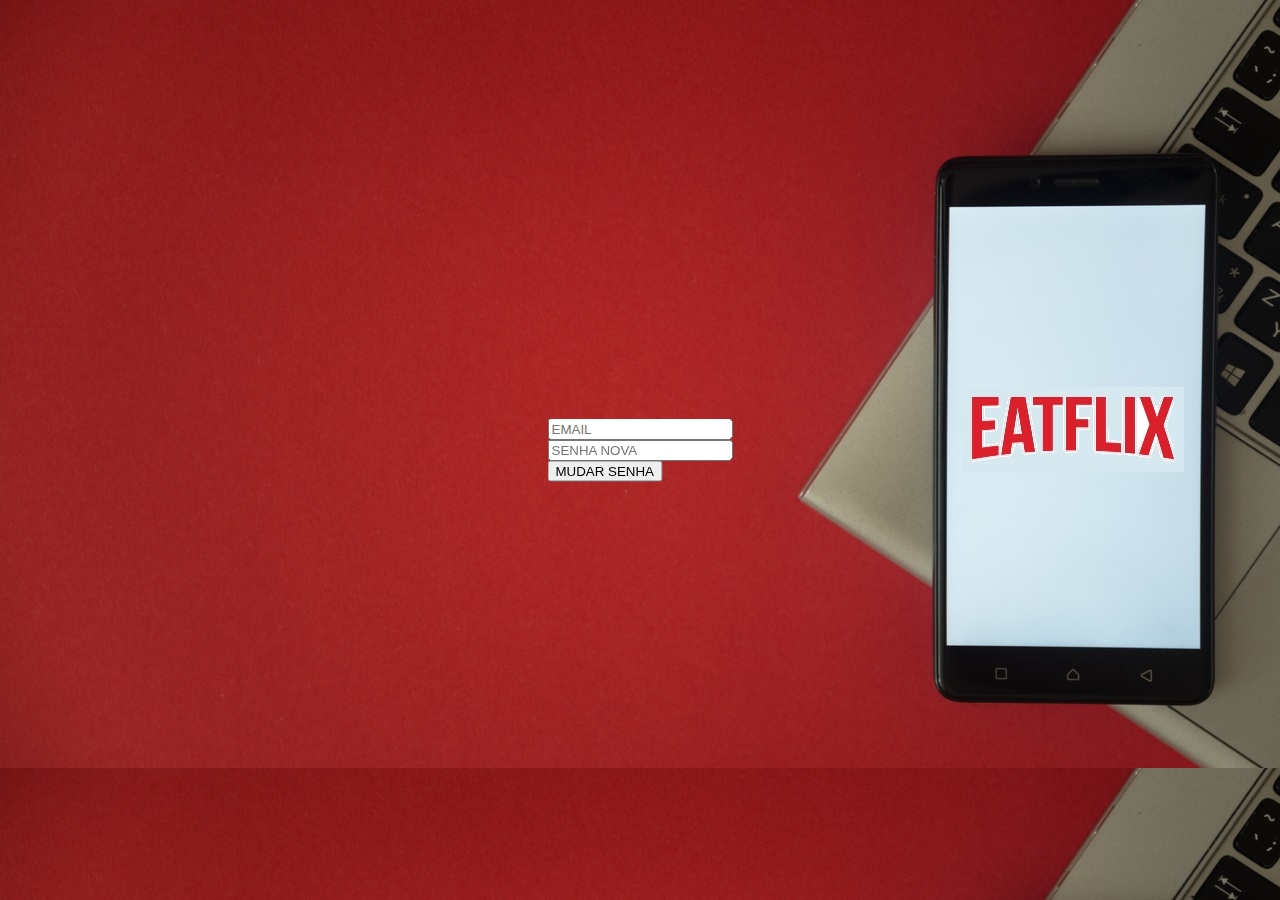
<file: forgotpass.html>
<!DOCTYPE html>
<html lang="en">

<head>
    <meta charset="UTF-8">
    <meta name="viewport" content="width=device-width, initial-scale=1.0">
    <link rel="icon" type="image/png" href="public/images/favicon.ico">
    <link rel="stylesheet" media="screen" href="https://fontlibrary.org/face/bebas" type="text/css" />
    <link rel="stylesheet" href="style.css">
    <title>Login</title>
</head>

<body>

    <div id="logindiv" style="position: fixed;top: 50%;left: 50%;transform: translate(-50%, -50%);
    -webkit-transform: translate(-50%, -50%);-moz-transform: translate(-50%, -50%);
    -o-transform: translate(-50%, -50%);-ms-transform: translate(-50%, -50%);">
        <label for="email"></label>
        <input id="email" type="email" placeholder="EMAIL"><br>
        <label for="pass"></label>
        <input id="pass" type="password" placeholder="SENHA NOVA"><br>
        <input id="submit" type="submit" value="MUDAR SENHA"
        onclick="refazersenha(document.getElementById('email').value, document.getElementById('pass').value)"><br>
    </div>
    
    <script src="https://ajax.googleapis.com/ajax/libs/jquery/3.5.1/jquery.min.js"></script>
    <script src="https://eatflix-085c.restdb.io/rest/_jsapi.js"></script>
    <script src="login.js"></script>
</body>

</html>
</file>
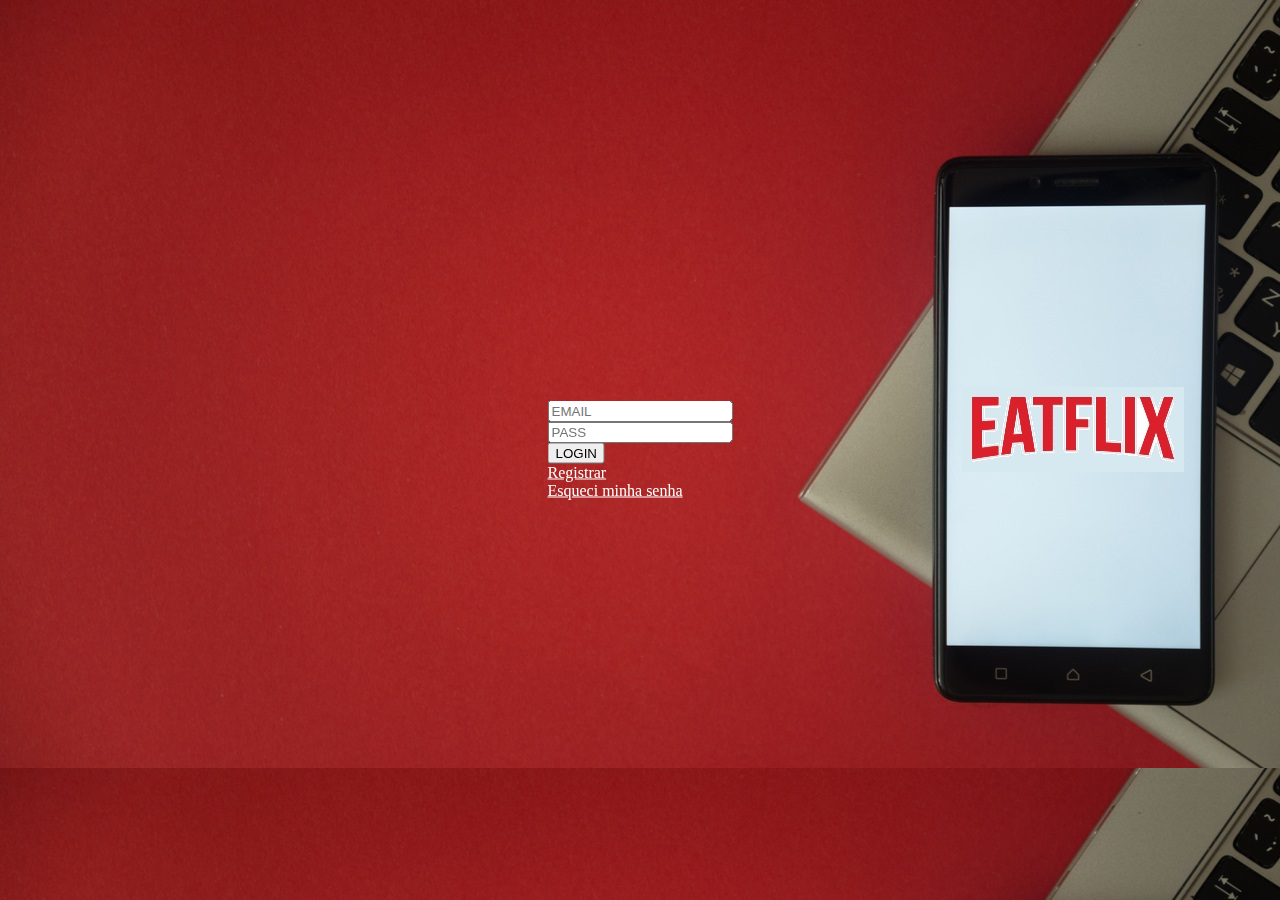
<file: login.html>
<!DOCTYPE html>
<html lang="en">

<head>
    <meta charset="UTF-8">
    <meta name="viewport" content="width=device-width, initial-scale=1.0">
    <link rel="icon" type="image/png" href="public/images/favicon.ico">
    <link rel="stylesheet" media="screen" href="https://fontlibrary.org/face/bebas" type="text/css" />
    <link rel="stylesheet" href="style.css">
    <title>Login</title>
</head>

<body>

    <div id="logindiv" style="position: fixed;top: 50%;left: 50%;transform: translate(-50%, -50%);
    -webkit-transform: translate(-50%, -50%);-moz-transform: translate(-50%, -50%);
    -o-transform: translate(-50%, -50%);-ms-transform: translate(-50%, -50%);">
        <label for="email"></label>
        <input id="email" type="email" placeholder="EMAIL"><br>
        <label for="pass"></label>
        <input id="pass" type="password" placeholder="PASS"><br>
        <input id="submit" type="submit" value="LOGIN"
        onclick="login(document.getElementById('email').value, document.getElementById('pass').value)"><br>
        <a style="color: white;" href="registrar.html">Registrar</a><br>
        <a style="color: white;" href="forgotpass.html">Esqueci minha senha</a>
    </div>
    
    <script src="https://ajax.googleapis.com/ajax/libs/jquery/3.5.1/jquery.min.js"></script>
    <script src="https://eatflix-085c.restdb.io/rest/_jsapi.js"></script>
    <script src="login.js"></script>
</body>

</html>
</file>
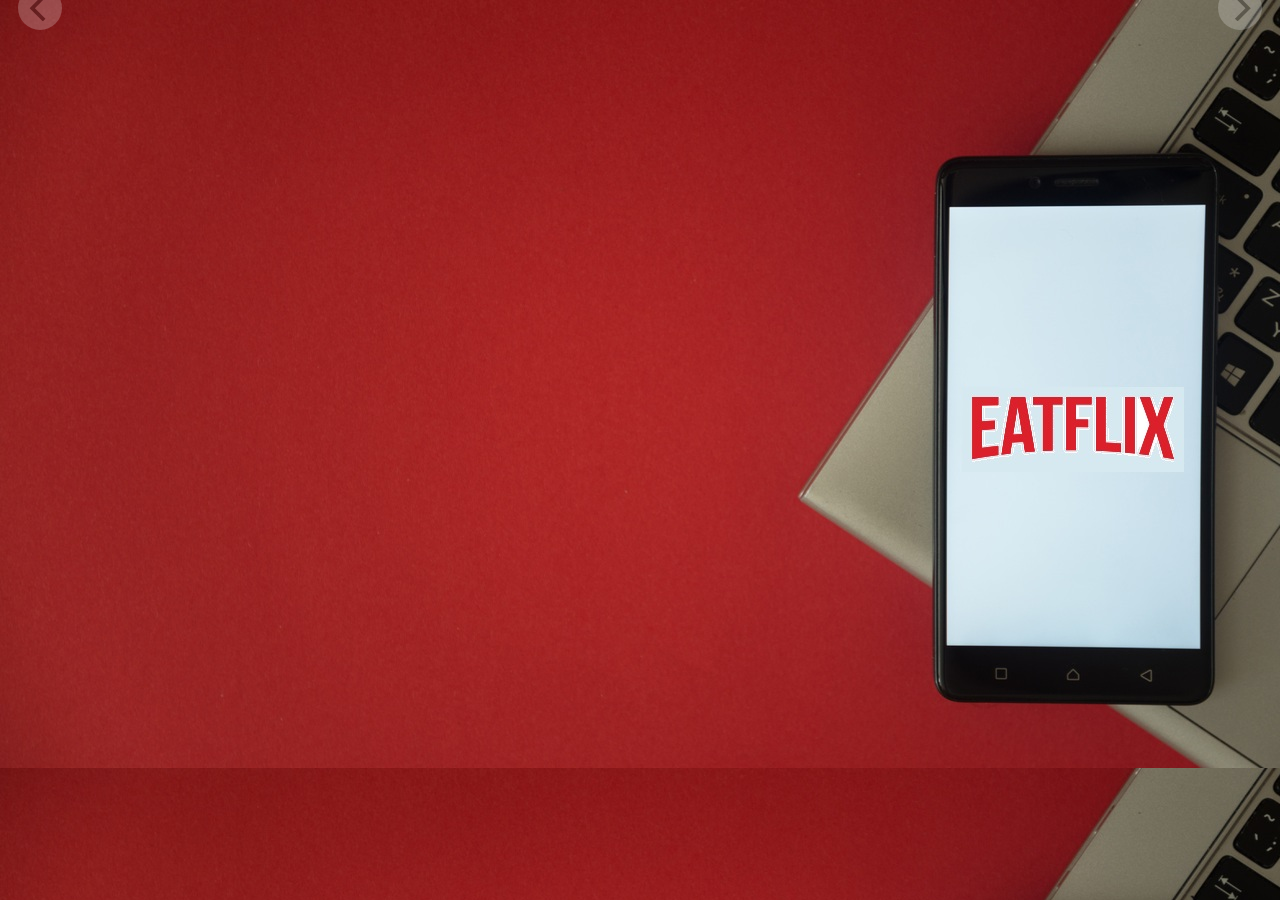
<file: main.html>
<!DOCTYPE html>
<html lang="en">

<head>
    <meta charset="UTF-8">
    <meta name="viewport" content="width=device-width, initial-scale=1.0">
    <link rel="icon" type="image/png" href="public/images/favicon.ico">
    <link rel="stylesheet" href="main.css">
    <link rel="stylesheet" href="/external/flickity.css" media="screen">
    <title>Eatflix</title>
</head>

<body onload="getStores()">
    <div>
        <div id="doce" class="gallery js-flickity" data-flickity='{ "imagesLoaded": true }'>
        </div>
    </div>

    <script src="https://ajax.googleapis.com/ajax/libs/jquery/3.5.1/jquery.min.js"></script>
    <script src="/external/flickity.pkgd.min.js"></script>
    <script src="https://eatflix-085c.restdb.io/rest/_jsapi.js"></script>
    <script src="main.js"></script>
</body>

</html>
</file>
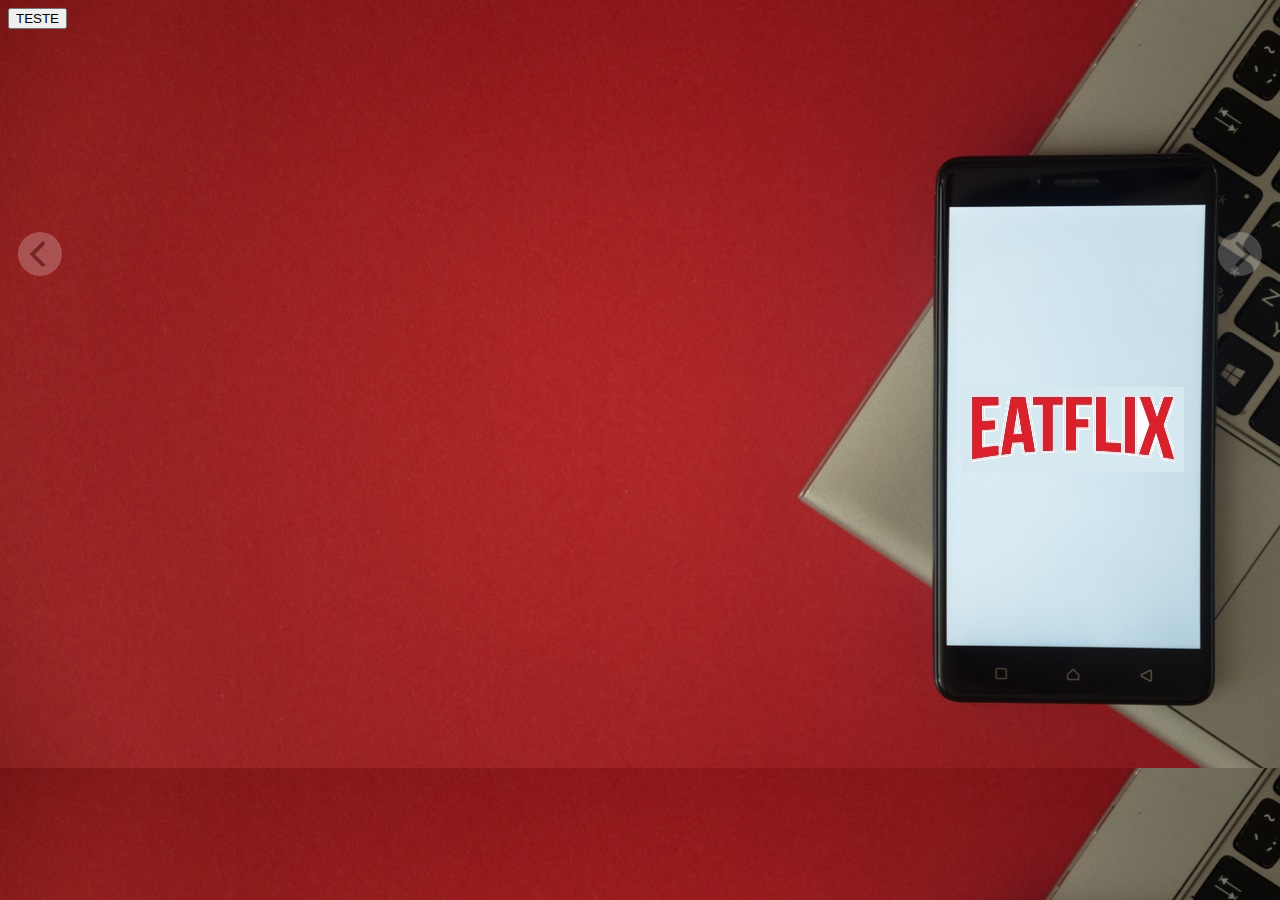
<file: maingit.html>
<!DOCTYPE html>
<html lang="en">

<head>
    <meta charset="UTF-8">
    <meta name="viewport" content="width=device-width, initial-scale=1.0">
    <link rel="icon" type="image/png" href="public/images/favicon.ico">
    <link rel="stylesheet" href="main.css">
    <link rel="stylesheet" href="/external/flickity.css" media="screen">
    <title>Eatflix</title>
</head>

<body>

    <div>
        <button onclick="getMenu({data:createData()});">TESTE</button>
    </div>

    <div id="store-selection">
        <div id="doce" class="gallery js-flickity" data-flickity='{ "imagesLoaded": true }'>
        </div>
    </div>

    <script src="https://ajax.googleapis.com/ajax/libs/jquery/3.5.1/jquery.min.js"></script>
    <script src="/external/flickity.pkgd.min.js"></script>
    <script src="maingit.js"></script>
</body>

</html>
</file>
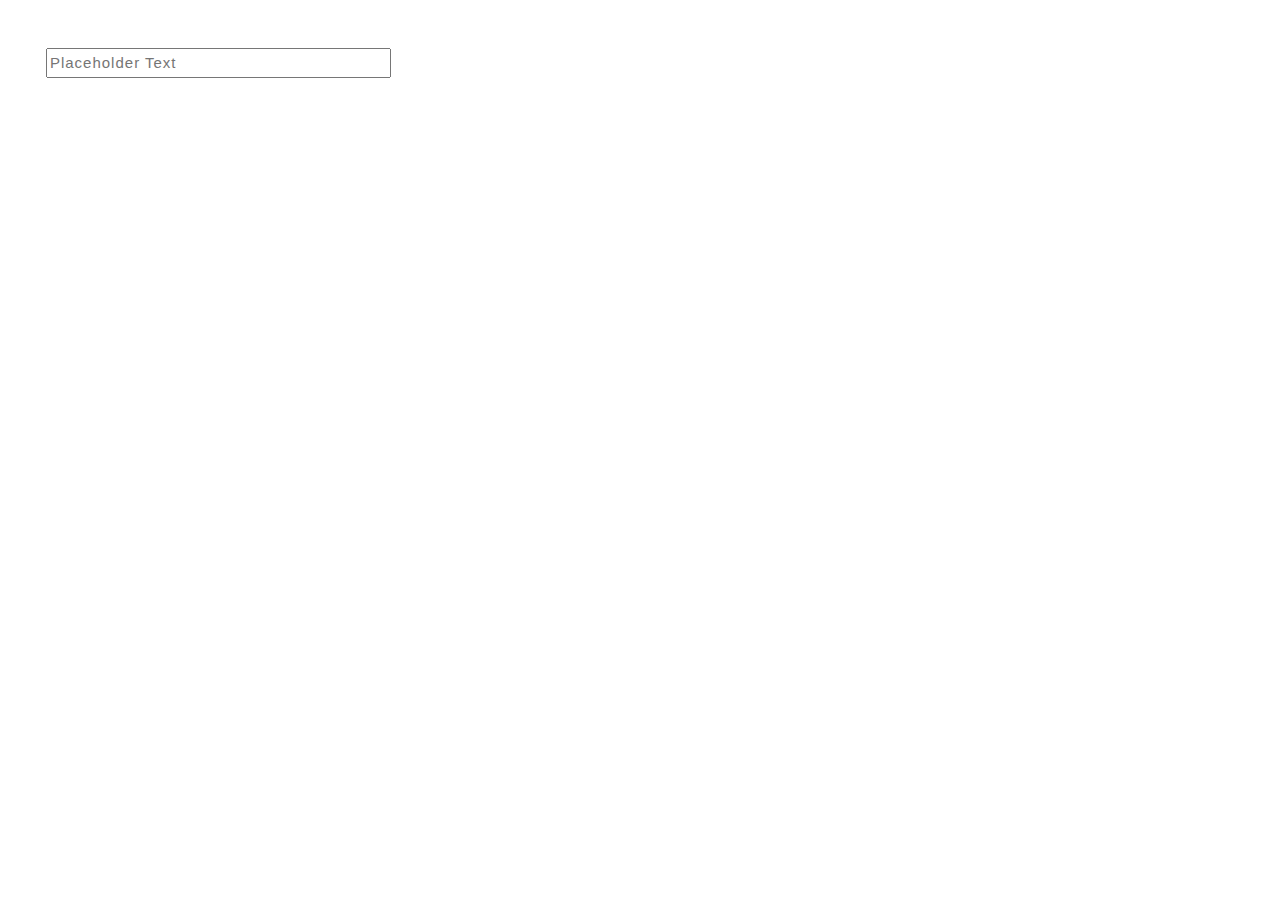
<file: teste.html>
<!DOCTYPE html>
<html lang="en">

<head>
    <meta charset="UTF-8">
    <meta name="viewport" content="width=device-width, initial-scale=1.0">
    <title>Document</title>
    <link rel="stylesheet" href="teste.css">
</head>

<body>
    <div class="col-3">
        <input id="responsive" class="effect-1" type="text" placeholder="Placeholder Text">
        <span class="focus-border"></span>
    </div>
</body>

</html>
</file>
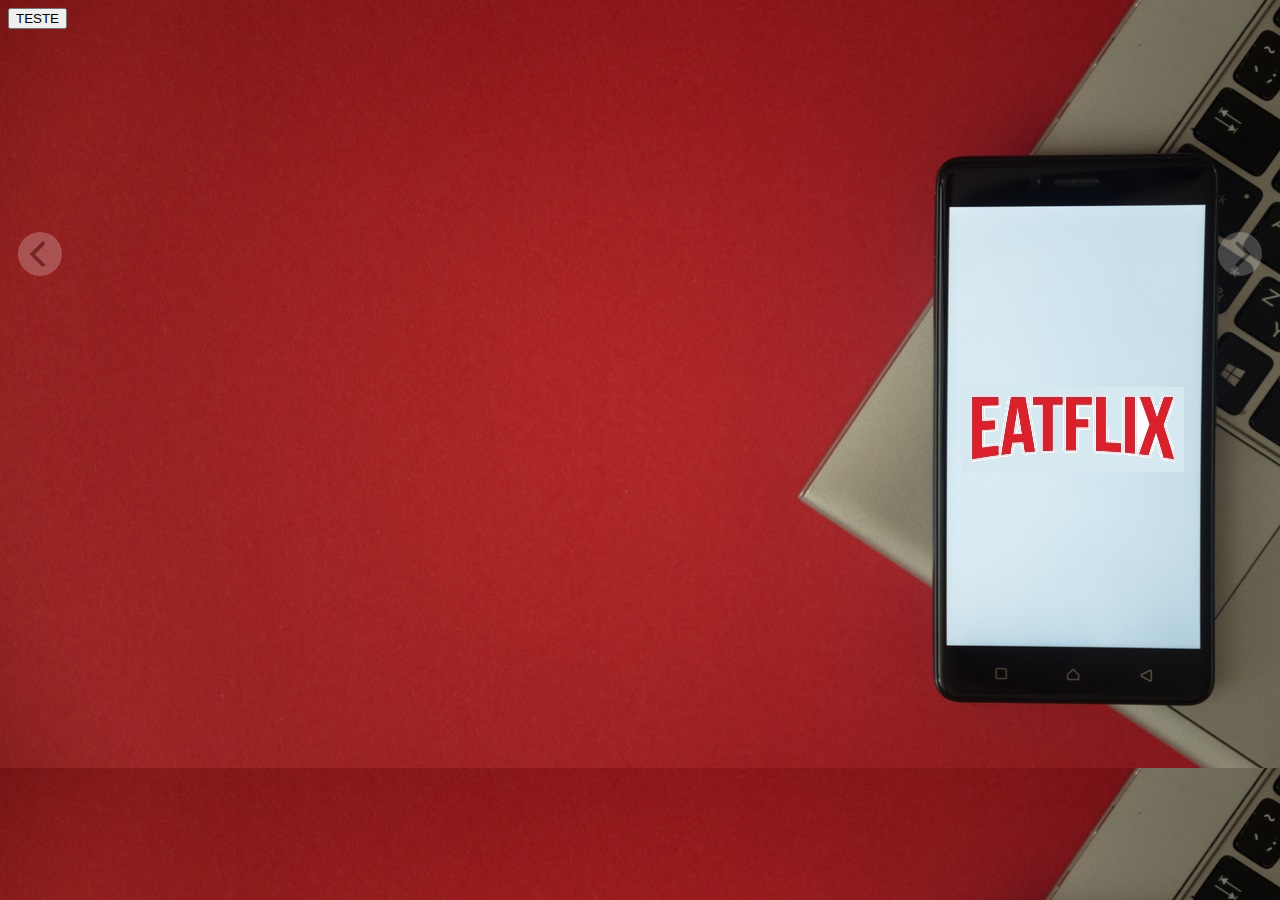
<file: public/html/maingit.html>
<!DOCTYPE html>
<html lang="en">

<head>
    <meta charset="UTF-8">
    <meta name="viewport" content="width=device-width, initial-scale=1.0">
    <link rel="icon" type="image/png" href="public/images/favicon.ico">
    <link rel="stylesheet" href="../css/main.css">
    <link rel="stylesheet" href="/external/flickity.css" media="screen">
    <title>Eatflix</title>
</head>

<body>

    <div>
        <button onclick="getMenu({data:createData()});">TESTE</button>
    </div>

    <div id="store-selection">
        <div id="doce" class="gallery js-flickity" data-flickity='{ "imagesLoaded": true }'>
        </div>
    </div>

    <script src="https://ajax.googleapis.com/ajax/libs/jquery/3.5.1/jquery.min.js"></script>
    <script src="/external/flickity.pkgd.min.js"></script>
    <script src="../js/maingit.js"></script>
</body>

</html>
</file>
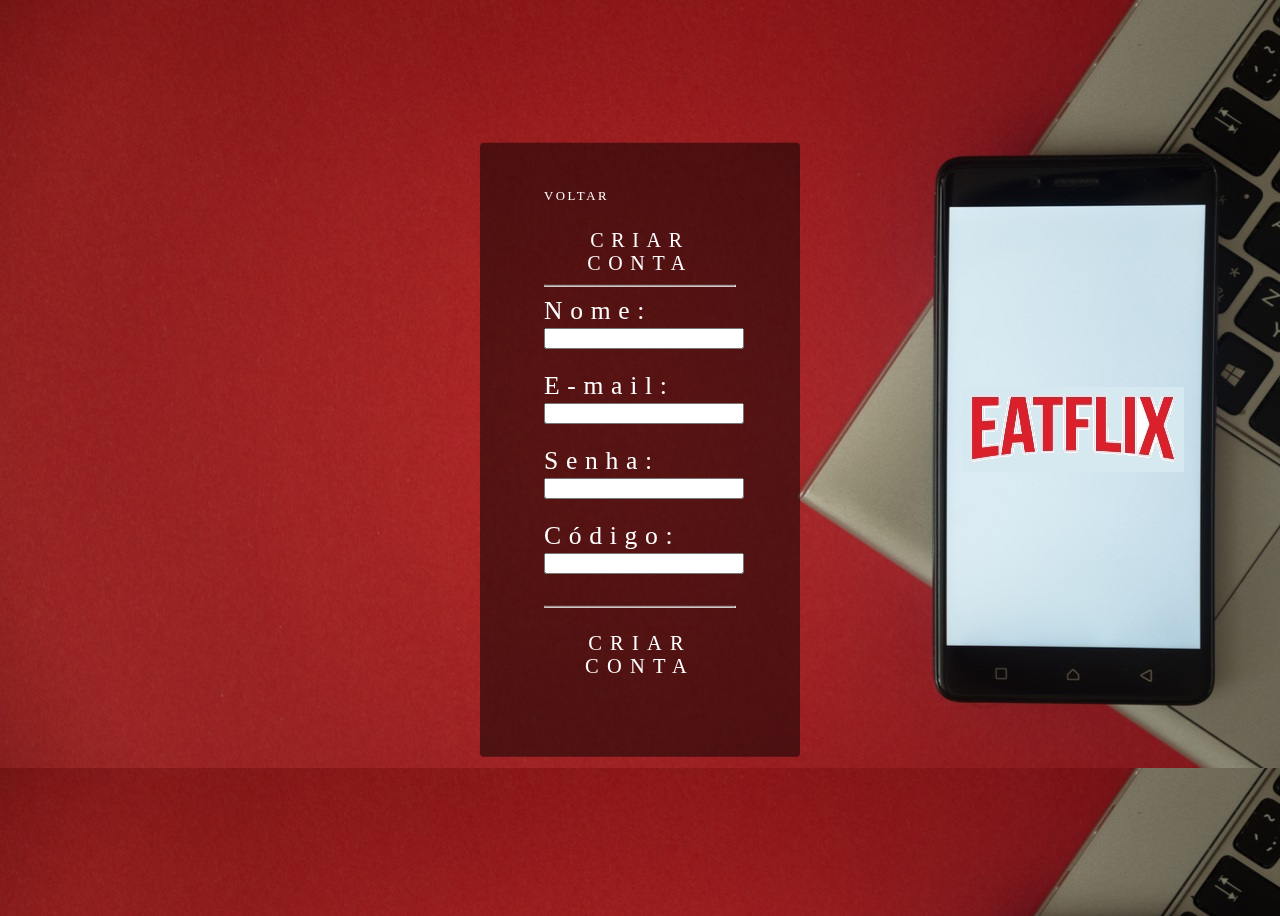
<file: public/html/registrar.html>
<!DOCTYPE html>
<html lang="en">

<head>
    <meta charset="UTF-8">
    <meta name="viewport" content="width=device-width, initial-scale=1.0">
    <link rel="stylesheet" media="screen" href="https://fontlibrary.org/face/bebas" type="text/css" />
    <link rel="stylesheet" href="../css/style.css">
    <title>Registrar Cliente</title>
</head>

<body>

    <div id="registrardiv">
        <a class="back-btn" href="../../index.html">VOLTAR</a><br>
        <div class="regist">CRIAR CONTA</div>
        <hr>
        <label class="user-input" for="name">Nome:</label><br>
        <input id="name" type="text" required><br><br>
        <label class="user-input" for="email">E-mail:</label><br>
        <input id="email" type="email" required><br><br>
        <label class="user-input" for="senha">Senha:</label><br>
        <input id="senha" type="password" required><br><br>
        <label class="user-input" for="cod">Código:</label><br>
        <input id="cod" type="text" maxlength="7" required><br><br>
        <hr>
        <button class="registrar" id="registrarbtn">CRIAR CONTA</button>
    </div>

    <script src="https://ajax.googleapis.com/ajax/libs/jquery/3.5.1/jquery.min.js"></script>
    <script src="../js/Construtor.js"></script>
    <script src="../js/registrar.js"></script>
</body>

</html>
</file>
<file: style.css>
body {
    background-image: url("images/registerbg.jpg");
    overflow: hidden;
}

#registrardiv {
    animation: arrive 0.6s;
    animation-delay: 0.4s;
    animation-timing-function: ease-out;
    animation-fill-mode: both;
    position: fixed;
    top: 50%;
    left: 50%;
    transform: translate(-50%, -50%);
        -webkit-transform: translate(-50%, -50%);
        -moz-transform: translate(-50%, -50%);
        -o-transform: translate(-50%, -50%);
        -ms-transform: translate(-50%, -50%);
    background: rgba(0, 0, 0, 0.5);
    width: 15vw;
    padding: 40px;
    border-radius: 4px;
    font-family: "BebasNeueLight";
    letter-spacing: 0.4em;
}

#loginbtn {
    background-color: transparent;
    border: none;
    border-radius: 20px;
    color: white;
    display: inline-block;
    font-size: 16px;
    font-family: "BebasNeueLight";
    letter-spacing: 0.4em;
    padding: 1px;
    margin-left: 50%;
    width: 15vw;
    transform: translate(-50%);
        -webkit-transform: translate(-50%);
        -moz-transform: translate(-50%);
        -o-transform: translate(-50%);
        -ms-transform: translate(-50%);
}

#registrarbtn {
    background-color: transparent;
    border: none;
    border-radius: 20px;
    color: white;
    display: inline-block;
    font-size: 16px;
    font-family: "BebasNeueLight";
    letter-spacing: 0.4em;
    padding: 1px;
    margin-left: 50%;
    width: 15vw;
    transform: translate(-50%);
        -webkit-transform: translate(-50%);
        -moz-transform: translate(-50%);
        -o-transform: translate(-50%);
        -ms-transform: translate(-50%);
}

#registrarbtn:hover, #loginbtn:hover {
    background-color: rgb(119, 21, 21);
  }

#registraricon {
    filter: invert(99%) sepia(68%) saturate(2%) hue-rotate(24deg) brightness(115%) contrast(100%);
    max-width: 20px;
}

.user-input {
    color: #ffffff;
}

.regist {
    margin: auto;
    text-align: center;
    font-size: 20px;
    color: white;
}

#logo {
    display: block;
    margin-left: auto;
    margin-right: auto;
    width: 15%;
}


/* ANIMAÇÕES */

#entregador {
    max-height: 100vh;
    position: relative;
    animation: mymove 1s;
    animation-delay: 0.4s;
    animation-timing-function: ease-out;
    animation-fill-mode: both;
    z-index: 1;
}

@keyframes mymove {
    from {
        opacity: 0;
        left: -2vw;
    }
    to {
        opacity: 1;
        left: 1vw;
    }
}

@keyframes arrive {
    from {
        opacity: 0;
        top: 25vh;
    }
    to {
        opacity: 1;
        top: 50vh;
    }
}
</file>
<file: main.css>
* {
    -webkit-box-sizing: border-box;
    box-sizing: border-box;
}

body {
    font-family: sans-serif;
    background-image: url(images/registerbg.jpg);
}

#store-selection {
    background: rgb(191,40,36);
    background: radial-gradient(circle, rgba(191,40,36,1) 25%, rgba(145,27,27,1) 43%, rgba(111,17,17,1) 71%);
    margin-top: 25vh;
}

.gallery-cell {
    margin-right: 5px;
    margin-left: 5px;
    margin-top: 5px;
    margin-bottom: 5px;
    width: fit-content;
    height: 200px;
    /* flex-box, center image in cell */
    display: -webkit-box;
    display: -webkit-flex;
    display: flex;
    -webkit-box-pack: center;
    -webkit-justify-content: center;
    justify-content: center;
    -webkit-align-items: center;
    align-items: center;
}

.gallery-cell img {
    border-radius: 12px;
    opacity: 100%;
    display: block;
    max-width: 100%;
    max-height: 100%;
}

/* cell number */
.gallery-cell:before {
    display: block;
    text-align: center;
    line-height: 200px;
    font-size: 80px;
    color: white;
}
</file>
<file: teste.css>
body {
    position: relative;
}

.col-3 {
    float: left;
    width: 27.33%;
    margin: 40px 3%;
    position: relative;
} /* necessary to give position: relative to parent. */

#responsive {
    font: 15px/24px "Lato", Arial, sans-serif;
    color: #333;
    width: 100%;
    box-sizing: border-box;
    letter-spacing: 1px;
}

.effect {
    border: 0;
    padding: 7px 0;
    border-bottom: 1px solid #ccc;
}

.effect ~ .focus-border {
    position: absolute;
    bottom: 0;
    left: 0;
    width: 0;
    height: 2px;
    background-color: #4caf50;
    transition: 0.4s;
}
.effect:focus ~ .focus-border {
    width: 100%;
    transition: 0.4s;
}
</file>
<file: public/css/main.css>
* {
    -webkit-box-sizing: border-box;
    box-sizing: border-box;
}

body {
    font-family: sans-serif;
    background-image: url(../images/registerbg.jpg);
}

#store-selection {
    background: rgb(191, 40, 36);
    background: radial-gradient(circle, rgba(191, 40, 36, 1) 25%, rgba(145, 27, 27, 1) 43%, rgba(111, 17, 17, 1) 71%);
    margin-top: 25vh;
}

input[type="text"],
select {
    width: 100%;
    padding: 12px 20px;
    margin: 8px 0;
    display: inline-block;
    border: 1px solid #ccc;
    border-radius: 4px;
    box-sizing: border-box;
}

.gallery-cell {
    margin-right: 5px;
    margin-left: 5px;
    margin-top: 5px;
    margin-bottom: 5px;
    width: fit-content;
    height: 200px;
    /* flex-box, center image in cell */
    display: -webkit-box;
    display: -webkit-flex;
    display: flex;
    -webkit-box-pack: center;
    -webkit-justify-content: center;
    justify-content: center;
    -webkit-align-items: center;
    align-items: center;
}

.gallery-cell img {
    border-radius: 12px;
    opacity: 100%;
    display: block;
    max-width: 100%;
    max-height: 100%;
}

/* cell number */
.gallery-cell:before {
    display: block;
    text-align: center;
    line-height: 200px;
    font-size: 80px;
    color: white;
}
</file>
<file: public/css/style.css>
body {
    background-image: url("../images/registerbg.jpg");
    height: 100vh;
    width: 100vw;
    min-height: 100%;
}

a {
    color: white;
    text-decoration: none;
    letter-spacing: 0.2vw;
}

#access-div {
    color: white;
    font-size: 2vw;
}

#logindiv {
    position: relative;
    width: inherit;
}

#registrardiv {
    animation: arrive 0.6s;
    animation-delay: 0.4s;
    animation-timing-function: ease-out;
    animation-fill-mode: both;
    position: fixed;
    top: 50vh;
    left: 50vw;
    transform: translate(-50%, -50%);
    -webkit-transform: translate(-50%, -50%);
    -moz-transform: translate(-50%, -50%);
    -o-transform: translate(-50%, -50%);
    -ms-transform: translate(-50%, -50%);
    background: rgba(0, 0, 0, 0.5);
    width: 15vw;
    height: fit-content;
    padding: 5vw;
    border-radius: 4px;
    font-family: "BebasNeueLight";
    font-size: 120%;
    letter-spacing: 0.4em;
}

#loginbtn,
#registrarbtn {
    background-color: transparent;
    border: none;
    border-radius: 20px;
    color: white;
    display: inline-block;
    font-size: 1.6vw;
    font-family: "BebasNeueLight";
    letter-spacing: 0.4em;
    padding-top: 15px;
    padding-bottom: 15px;
    padding-right: 25px;
    padding-left: 25px;
    margin-left: 50%;
    width: fit-content;
    transform: translate(-50%);
    -webkit-transform: translate(-50%);
    -moz-transform: translate(-50%);
    -o-transform: translate(-50%);
    -ms-transform: translate(-50%);
}

#registrarbtn:hover,
#loginbtn:hover {
    background-color: rgb(119, 21, 21);
    cursor: pointer;
}

#registraricon {
    filter: invert(99%) sepia(68%) saturate(2%) hue-rotate(24deg) brightness(115%) contrast(100%);
    max-width: 20px;
}

.user-input {
    color: white;
    font-size: 2vw;
}

input {
    width: inherit;
}

.back-btn {
    color: white;
    font-size: 1vw;
    text-decoration: none;
    position: absolute;
    margin-top: -2vh;
}

.regist {
    margin: auto;
    text-align: center;
    font-size: 20px;
    color: white;
}

#logo {
    display: block;
    margin-left: auto;
    margin-right: auto;
    width: 15%;
}

#placer {
    position: relative;
}

#placehold {
    position: absolute;
    left: 50%;
    top: 50%;
    transform: translate(-50%, -100%);
}

#entregador {
    max-height: 100vh;
    position: relative;
    animation: mymove 1s;
    animation-delay: 0.4s;
    animation-timing-function: ease-out;
    animation-fill-mode: both;
    z-index: 1;
}

/* ANIMAÇÕES */

@keyframes mymove {
    from {
        opacity: 0;
        left: -2vw;
    }
    to {
        opacity: 1;
        left: 1vw;
    }
}

@keyframes arrive {
    from {
        opacity: 0;
        top: 25vh;
    }
    to {
        opacity: 1;
        top: 50vh;
    }
}

/* EFFECTS */

.col-3 {
    float: left;
    width: 27.33%;
    margin: 40px 3%;
    position: relative;
} /* necessary to give position: relative to parent. */

#responsive {
    font: 15px/24px "Lato", Arial, sans-serif;
    color: #333;
    width: 100%;
    box-sizing: border-box;
    letter-spacing: 1px;
}

.effect {
    border: 0;
    padding: 7px 0;
    border-bottom: 1px solid #ccc;
}

.effect ~ .focus-border {
    position: absolute;
    bottom: 0;
    left: 0;
    width: 0;
    height: 2px;
    background-color: #4caf50;
    transition: 0.4s;
}
.effect:focus ~ .focus-border {
    width: 100%;
    transition: 0.4s;
}

/* MOBILE ? */

@media only screen and (min-device-width: 320px) and (max-device-width: 480px) and (-webkit-min-device-pixel-ratio: 2) {
    #registrardiv {
        width: 40vw;
    }

    #access-div {
        font-size: 8vw;
    }

    #loginbtn {
        font-size: 6vw;
    }

    .user-input {
        font-size: 8vw;
    }

    input {
        width: inherit;
        padding-top: 2vh;
        padding-bottom: 2vh;
        text-align: center;
    }

    a {
        letter-spacing: 0.2vw;
    }

    #forgotpass {
        font-size: 3vw;
        letter-spacing: 1vw;
    }
}
</file>
